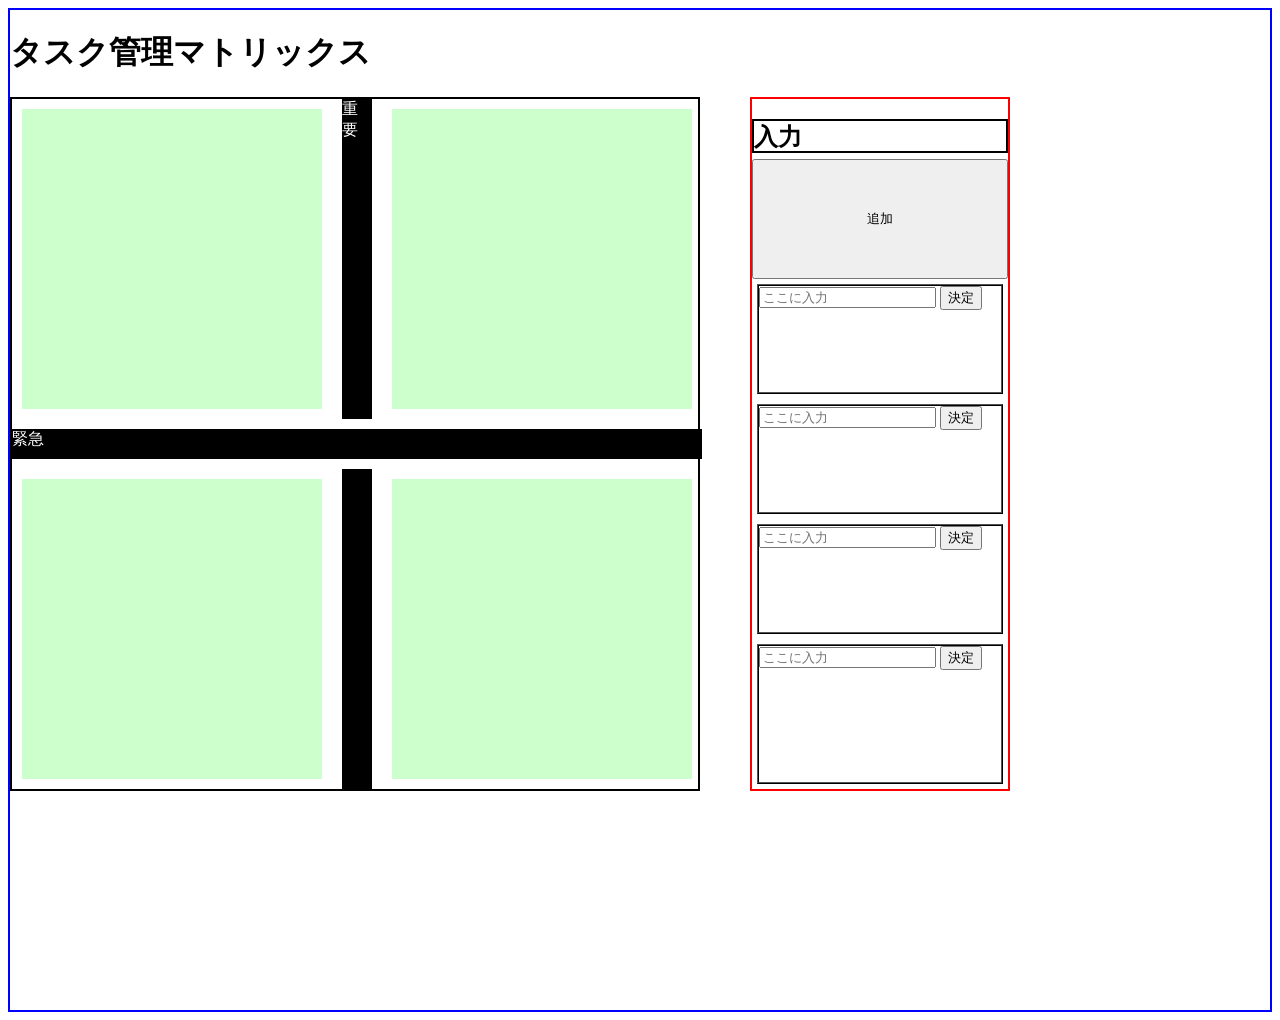
<file: index.html>
<!DOCTYPE html>
<html lang="ja">
  <head>
    <title>タスク管理</title>
    <link href="style.css" rel="stylesheet" type="text/css" media="all" />
    <script src="./script1.js" defer></script>
    <meta charset="UTF-8" />
  </head>
  <body>
    <h1>タスク管理マトリックス</h1>
    <div class="display">

      <div class="matrix">
        <div class="square"></div>
        <div class="arroww">重要</div>
        <div class="square"></div>
        <div class="arrow">緊急</div>
        <div class="square"></div>
        <div class="arroww"></div>
        <div class="square"></div>
      </div>

      <div class="input" id="input">
        <div><h2>入力</h2></div>
        <button onclick="add()">追加</button>
        <div class="tag" draggable="true" id="1">
          <span id="output1"></span>
          <input type="text" id="input1" placeholder="ここに入力"/>
          <button onclick="showInput('1')" id="button1">決定</button>
          <button onclick="deleteInput('1')" id="delete1" class="delete">削除</button>
        </div>
        <div class="tag" draggable="true" id="2">
          <span id="output2"></span>
          <input type="text" id="input2" placeholder="ここに入力"/>
          <button onclick="showInput('2')" id="button2">決定</button>
          <button onclick="deleteInput('2')" id="delete2" class="delete">削除</button>
        </div>
        <div class="tag" draggable="true" id="3">
          <span id="output3"></span>
          <input type="text" id="input3" placeholder="ここに入力"/>
          <button onclick="showInput('3')" id="button3">決定</button>
          <button onclick="deleteInput('3')" id="delete3" class="delete">削除</button>
        </div>
        <div class="tag" draggable="true" id="4">
          <span id="output4"></span>
          <input type="text" id="input4" placeholder="ここに入力"/>
          <button onclick="showInput('4')" id="button4">決定</button>
          <button onclick="deleteInput('4')" id="delete4" class="delete">削除</button>
        </div>
      </div>

    </div>   
  </body>
</html>
</file>
<file: style.css>
body {
  /*width: 1000px;*/
  height: 1000px;
  border: 2px solid blue;
}

.display {
  display: grid;
  grid-template-columns: 690px 310px;
}

.matrix{
  display: grid;
  grid-template-columns: 320px 50px 320px;
  grid-template-rows: 320px 50px 320px;
  border:2px solid black;
}

.square {
  width: 300px;
  height: 300px;
  /*border: 2px solid #000000;*/
  background: #ccffcc; 
  margin:10px;
}

.square .tag {
  height:30px;
  background-color: yellow;
  border: 1px solid red;
  width:max-content;
}

.arrow {
  grid-column: 1/6;
  background: black;
  height: 30px;
  color: white;
  margin-top: 10px;
}

.arroww {
  background: black;
  width: 30px;
  color: white;
  margin-left: 10px;
}

.input {
  display: grid;
  border: 2px solid red;
  margin-left:50px;
  grid-template-rows: 60px 120px 120px 120px 120px;
}

.tag { 
  border: 2px ridge black;
  margin: 5px;
  cursor: grab;
}

h2 {
  border: 2px solid black;
  height:30px;
}

.delete {
  display: none;
}
</file>
